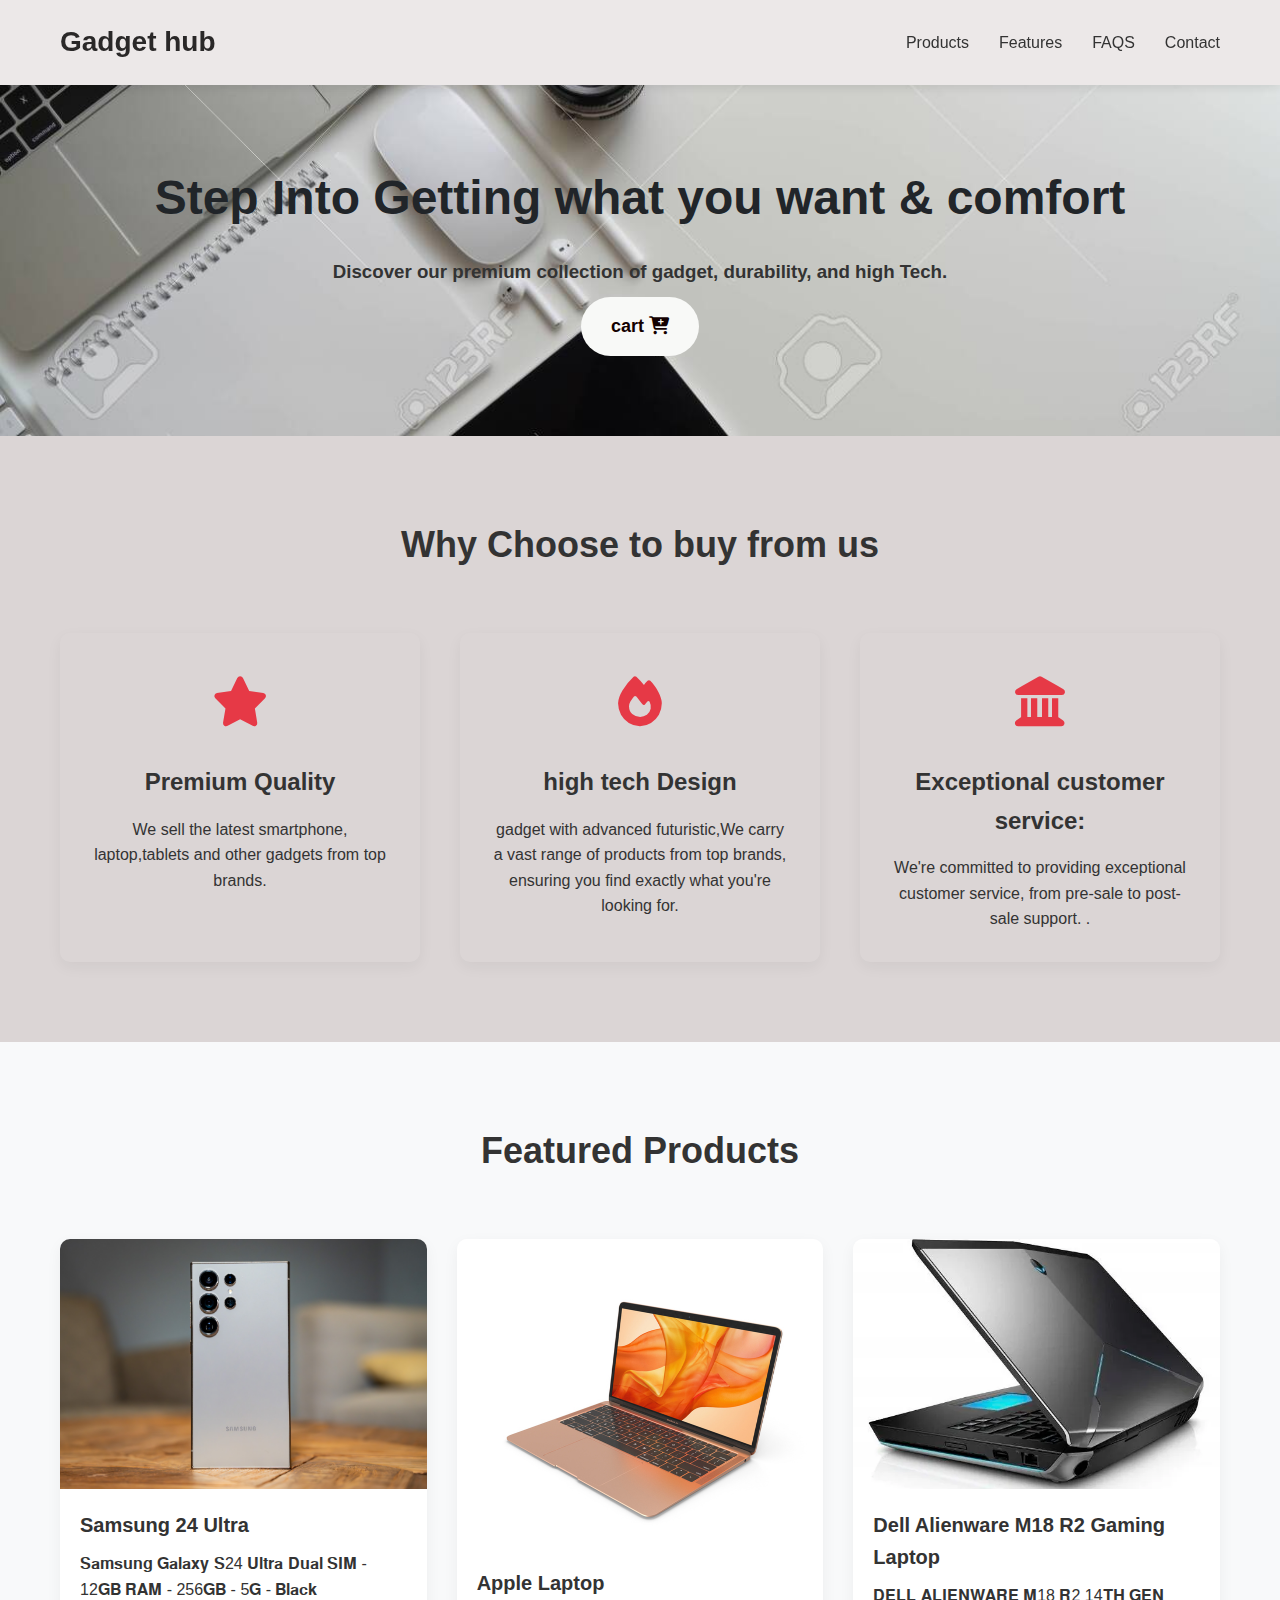
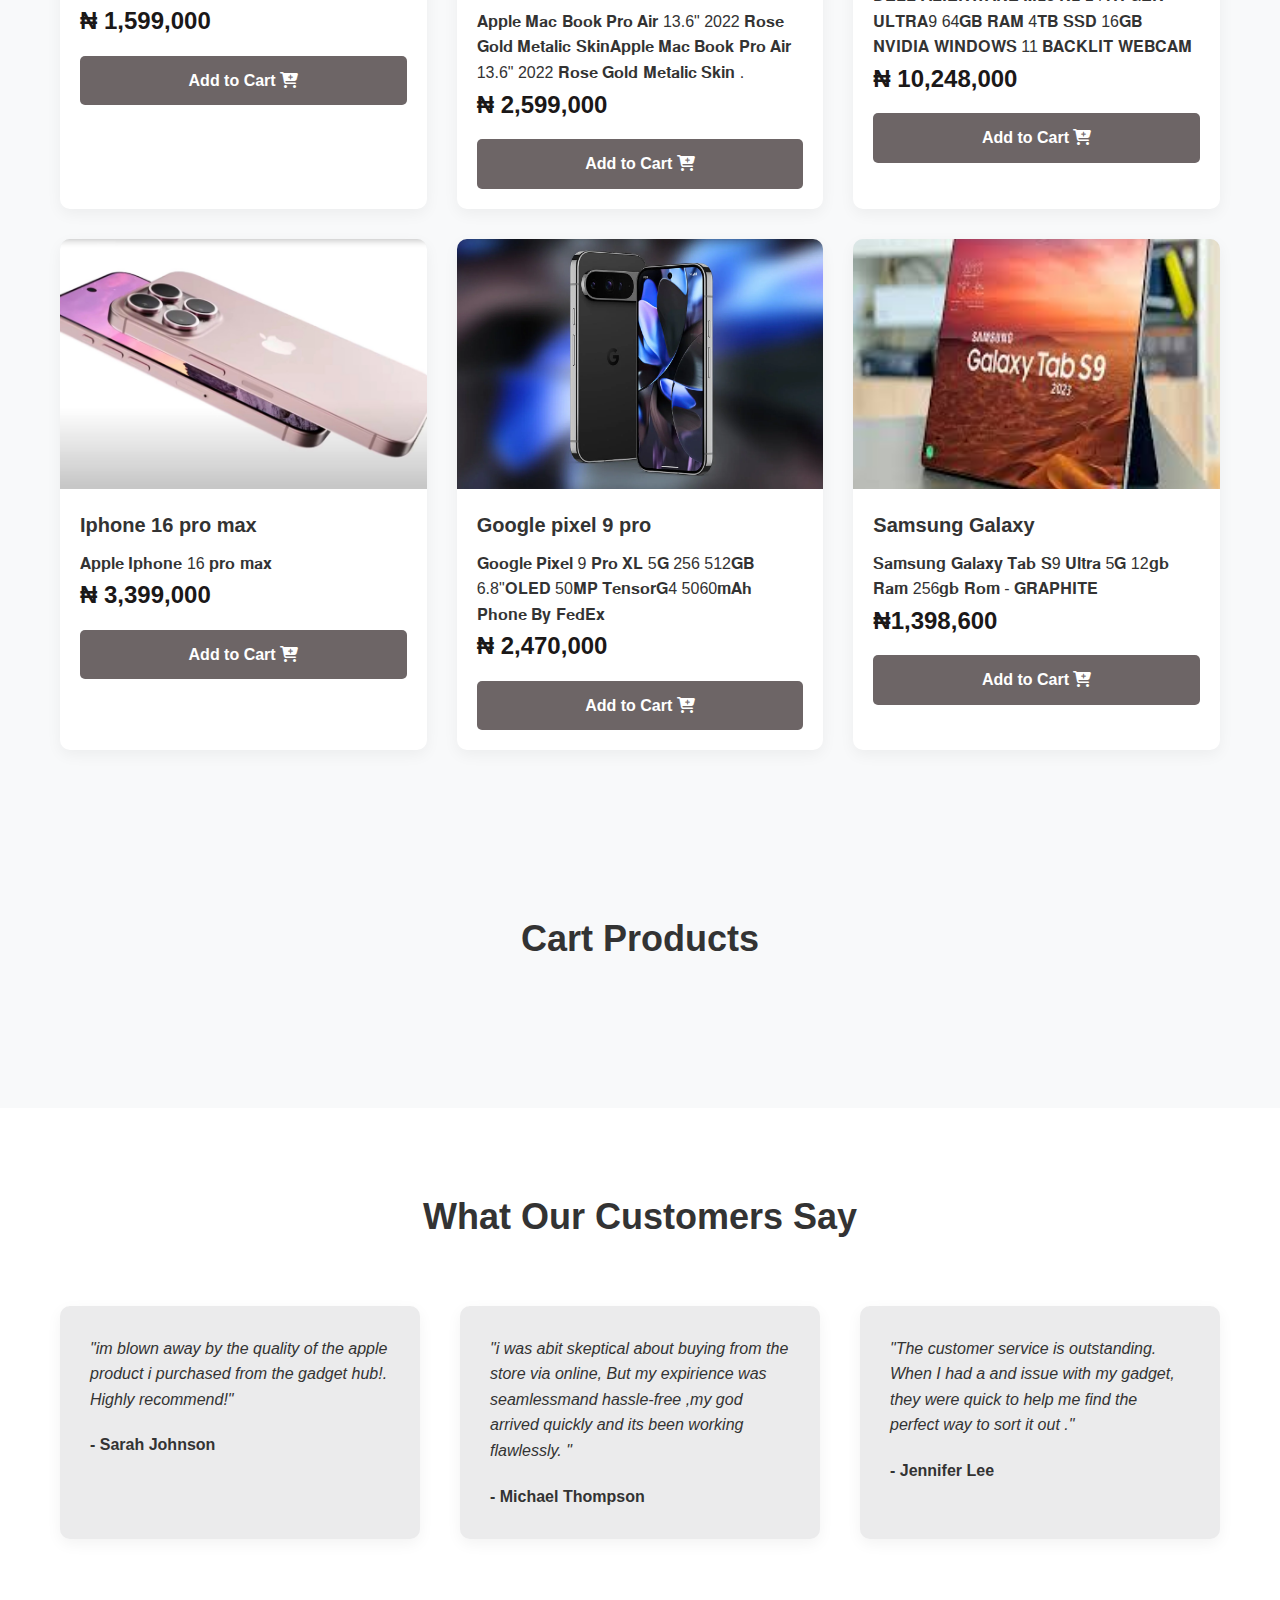
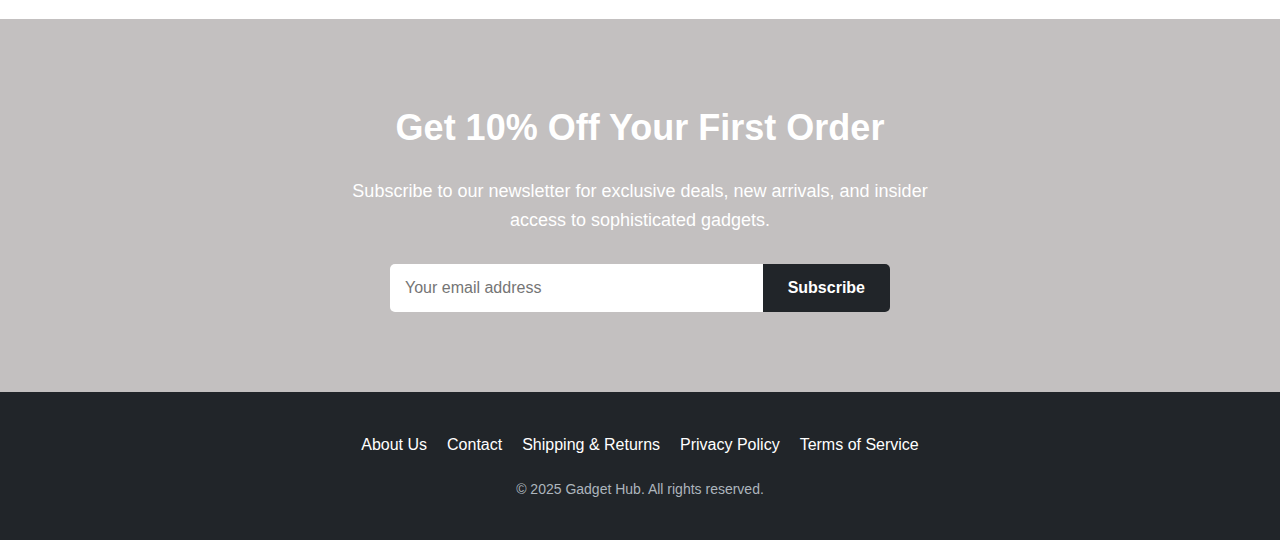
<file: index.html>
<!DOCTYPE html>
<html lang="en">
<head>
    <meta charset="UTF-8">
    <meta name="viewport" content="width=device-width, initial-scale=1.0">
    <title>Document</title>
    <link rel="stylesheet" href="index.css">

    <link rel="stylesheet" href="https://cdnjs.cloudflare.com/ajax/libs/font-awesome/6.7.2/css/all.min.css" integrity="sha512-Evv84Mr4kqVGRNSgIGL/F/aIDqQb7xQ2vcrdIwxfjThSH8CSR7PBEakCr51Ck+w+/U6swU2Im1vVX0SVk9ABhg==" crossorigin="anonymous" referrerpolicy="no-referrer" />
</head>
<body> 
    <!DOCTYPE html>
<html lang="en">
<head>
    <meta charset="UTF-8">
    <meta name="viewport" content="width=device-width, initial-scale=1.0">
    <title>StepRight - Premium Footwear Collection</title>
    <style>
       
    </style>
</head>
<body>
    <header>
        <div class="container">
            <nav>
                <div class="logo">Gadget hub</div>
                <div class="nav-links">
                    <a href="#products">Products</a>
                    <a href="#features">Features</a>
                    <a href="#testimonials">FAQS</a>
                    <a href="#contact">Contact</a>
                </div>
            </nav>
        </div>
    </header>

    <section class="hero">
        <div class="container">
            <h1>Step Into Getting what you want & comfort</h1>
            <H3>Discover our premium collection of gadget, durability, and high Tech.</H3>
            <a href="#products" class="cta-button">cart <i class="fa-solid fa-cart-plus"></i></a>
        </div>
    </section>

    <section class="features" id="features">
        <div class="container">
            <h2 class="section-title">Why Choose to buy from us</h2>
            <div class="features-grid">
                <div class="feature-card">
                    <div class="feature-icon"><i class="fa-solid fa-star"></i></div>
                    <h3>Premium Quality</h3>
                    <p>We sell the latest smartphone, laptop,tablets and other gadgets from top brands.</p>
                </div>
                <div class="feature-card">
                    <div class="feature-icon"><i class="fa-solid fa-fire"></i></div>
                    <h3> high tech Design</h3>
                    <p>gadget with advanced futuristic,We carry a vast range of products from top brands, ensuring you find exactly what you're looking for.</p>
                </div>
                <div class="feature-card">
                    <div class="feature-icon"><i class="fa-solid fa-landmark"></i></div>
                    <h3>Exceptional customer service:</h3>
                    <p> We're committed to providing exceptional customer service, from pre-sale to post-sale support.
                        .</p>
                </div>
            </div>
        </div>
    </section>

    <section class="products" id="products">
        <div class="container">
            <h2 class="section-title">Featured Products</h2>
            <div class="product-grid">
                <div class="product-card">
                    <div class="product-image"><img src="images/galaxy-s24-ultra.jpg" alt="samsung"></div>
                    <div class="product-info">
                        <h3> Samsung 24 Ultra</h3>
                        <p>𝐒𝐚𝐦𝐬𝐮𝐧𝐠 𝐆𝐚𝐥𝐚𝐱𝐲 𝐒24 𝐔𝐥𝐭𝐫𝐚 𝐃𝐮𝐚𝐥 𝐒𝐈𝐌 - 12𝐆𝐁 𝐑𝐀𝐌 - 256𝐆𝐁 - 5𝐆 - 𝐁𝐥𝐚𝐜𝐤</p>
                        <div class="product-price">₦ 1,599,000</div>
                        <a onclick="addToCart(0)" class="product-button">Add to Cart <i class="fa-solid fa-cart-plus"></i></a>
                    </div>
                </div>
                <div class="product-card">
                    <div class="image"> <img src="images/macbook-air-gold-laptop-72rDZq8-600.jpg" alt="apple laptop"></div>
                    <div class="product-info">
                        <h3>Apple Laptop</h3>
                        <p>𝐀𝐩𝐩𝐥𝐞 𝐌𝐚𝐜 𝐁𝐨𝐨𝐤 𝐏𝐫𝐨 𝐀𝐢𝐫  13.6" 2022 𝐑𝐨𝐬𝐞 𝐆𝐨𝐥𝐝 𝐌𝐞𝐭𝐚𝐥𝐢𝐜 𝐒𝐤𝐢𝐧𝐀𝐩𝐩𝐥𝐞 𝐌𝐚𝐜 𝐁𝐨𝐨𝐤 𝐏𝐫𝐨 𝐀𝐢𝐫  13.6" 2022 𝐑𝐨𝐬𝐞 𝐆𝐨𝐥𝐝 𝐌𝐞𝐭𝐚𝐥𝐢𝐜 𝐒𝐤𝐢𝐧 .</p>
                        <div class="product-price">₦ 2,599,000</div>
                        <a onclick="addToCart(1)" class="product-button">Add to Cart <i class="fa-solid fa-cart-plus"></i></a>
                    </div>
                </div>
                <div class="product-card">
                    <div class="product-image"> <img src="images/Alienware-14-back-angle1.webp" alt=""></div>
                    <div class="product-info">
                        <h3>Dell Alienware M18 R2 Gaming Laptop</h3>
                        <p>𝐃𝐄𝐋𝐋 𝐀𝐋𝐈𝐄𝐍𝐖𝐀𝐑𝐄 𝐌18 𝐑2 14𝐓𝐇 𝐆𝐄𝐍 𝐔𝐋𝐓𝐑𝐀9 64𝐆𝐁 𝐑𝐀𝐌 4𝐓𝐁 𝐒𝐒𝐃 16𝐆𝐁 𝐍𝐕𝐈𝐃𝐈𝐀 𝐖𝐈𝐍𝐃𝐎𝐖𝐒 11 𝐁𝐀𝐂𝐊𝐋𝐈𝐓 𝐖𝐄𝐁𝐂𝐀𝐌</p>
                        <div class="product-price">₦ 10,248,000</div>
                        <a onclick="addToCart(2)" class="product-button">Add to Cart <i class="fa-solid fa-cart-plus"></i></a>
                    </div>
                </div>
                <div class="product-card">
                    <div class="product-image"><img src="images/Apple-iPhone-16-Pro-Max-Nachfolger-komplett-mit-drei-48-Megapixel-Kameras.jpg" alt=""></div>
                    <div class="product-info">
                        <h3>Iphone 16 pro max</h3>
                        <p>𝐀𝐩𝐩𝐥𝐞 𝐈𝐩𝐡𝐨𝐧𝐞 16 𝐩𝐫𝐨 𝐦𝐚𝐱 </p>
                        <div class="product-price">₦ 3,399,000</div>
                        <a onclick="addToCart(3)" class="product-button">Add to Cart <i class="fa-solid fa-cart-plus"></i></a>
                    </div>
                </div>
                <div class="product-card">
                    <div class="product-image"> <img src="images/google-pixel-9-pro-news-featured-copy.webp" alt=""></div>
                    <div class="product-info">
                        <h3>Google pixel 9 pro </h3>
                        <p>𝐆𝐨𝐨𝐠𝐥𝐞 𝐏𝐢𝐱𝐞𝐥 9 𝐏𝐫𝐨 𝐗𝐋 5𝐆 256 512𝐆𝐁 6.8"𝐎𝐋𝐄𝐃 50𝐌𝐏 𝐓𝐞𝐧𝐬𝐨𝐫𝐆4 5060𝐦𝐀𝐡 𝐏𝐡𝐨𝐧𝐞 𝐁𝐲 𝐅𝐞𝐝𝐄𝐱 </p>
                        <div class="product-price">₦ 2,470,000</div>
                        <a onclick="addToCart(4)" class="product-button">Add to Cart <i class="fa-solid fa-cart-plus"></i></a>
                    </div>
                </div> <div class="product-card">
                    <div class="product-image"><img src="images/images.jpg" alt=""></div>
                    <div class="product-info">
                        <h3>Samsung Galaxy</h3>
                        <p> 𝐒𝐚𝐦𝐬𝐮𝐧𝐠 𝐆𝐚𝐥𝐚𝐱𝐲 𝐓𝐚𝐛 𝐒9 𝐔𝐥𝐭𝐫𝐚 5𝐆 12𝐠𝐛 𝐑𝐚𝐦 256𝐠𝐛 𝐑𝐨𝐦 - 𝐆𝐑𝐀𝐏𝐇𝐈𝐓𝐄</p>
                        <div class="product-price">₦1,398,600</div>
                        <a onclick="addToCart(5)" class="product-button">Add to Cart <i class="fa-solid fa-cart-plus"></i></a>
                    </div>
                </div>
            </div>
        </div>
    </section>

    <section class="products" id="cart">
        <div class="container">
            <h2 class="section-title">Cart Products</h2>
            
            <div class="product-grid" id="cart-products">
                
            </div>

        </div>
    </section>

    <section class="testimonials" id="testimonials">
        <div class="container">
            <h2 class="section-title">What Our Customers Say</h2>
            <div class="testimonial-grid">
                <div class="testimonial-card">
                    <p class="testimonial-text">"im blown away by the quality of the apple product i purchased from the gadget hub!. Highly recommend!"</p>
                    <p class="testimonial-author">- Sarah Johnson</p>
                </div>
                <div class="testimonial-card">
                    <p class="testimonial-text">"i was abit skeptical about buying from the store via online, But my expirience was seamlessmand hassle-free ,my god arrived quickly and its been working flawlessly. "</p>
                    <p class="testimonial-author">- Michael Thompson</p>
                </div>
                <div class="testimonial-card">
                    <p class="testimonial-text">"The customer service is outstanding. When I had a and  issue with my gadget, they were quick to help me find the perfect way to sort it out ."</p>
                    <p class="testimonial-author">- Jennifer Lee</p>
                </div>
            </div>
        </div>
    </section>

    <section class="newsletter">
        <div class="container">
            <h2>Get 10% Off Your First Order</h2>
            <p>Subscribe to our newsletter for exclusive deals, new arrivals, and insider access to sophisticated gadgets.</p>
            <form class="email-form">
                <input type="email" placeholder="Your email address" class="email-input" required>
                <button type="submit" class="submit-button">Subscribe</button>
            </form>
        </div>
    </section>

    <footer id="contact">
        <div class="container">
            <div class="footer-links">
                <a href="about.html">About Us</a>
                <a href="contact.html">Contact</a>
                <a href="#">Shipping & Returns</a>
                <a href="#">Privacy Policy</a>
                <a href="#">Terms of Service</a>
            </div>
            <p class="copyright">© 2025 Gadget Hub. All rights reserved.</p>
        </div>
    </footer>
</body>
</html>
    
    <script src="index.js"></script>
</body>
</html>
</file>
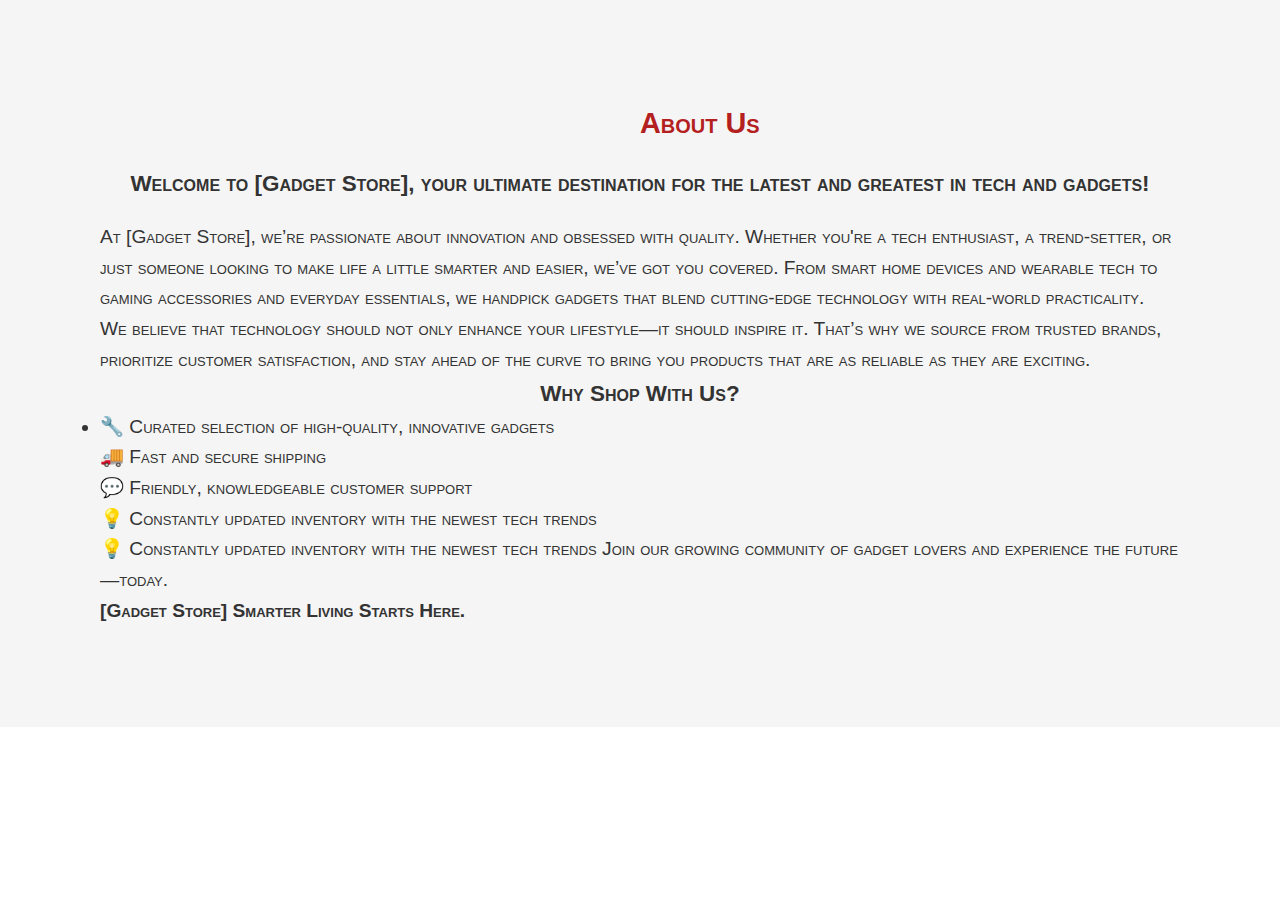
<file: about.html>
<!DOCTYPE html>
<html lang="en">
<head>
    <meta charset="UTF-8">
    <meta name="viewport" content="width=device-width, initial-scale=1.0">
    <title>Document</title>
    <link rel="stylesheet" href="index.css">
</head>
<body>
    <div id="about-container">
        <h2 class="about">About Us</h2>
        <h3
        h3 class="wlc">Welcome to [Gadget Store], your ultimate destination for the latest and greatest in tech and gadgets!</h3>
        
       <p> At [Gadget Store], we’re passionate about innovation and obsessed with quality. Whether you're a tech enthusiast, a trend-setter, or just someone looking to make life a little smarter and easier, we’ve got you covered. From smart home devices and wearable tech to gaming accessories and everyday essentials, we handpick gadgets that blend cutting-edge technology with real-world practicality.</p>
        
       <p> We believe that technology should not only enhance your lifestyle—it should inspire it. That’s why we source from trusted brands, prioritize customer satisfaction, and stay ahead of the curve to bring you products that are as reliable as they are exciting.</p>
        
        <h3 class="why">Why Shop With Us?</h3>
        <li class="list">
            <ul>🔧 Curated selection of high-quality, innovative gadgets</ul>
            <ul>🚚 Fast and secure shipping</ul>
            <ul>💬 Friendly, knowledgeable customer support</ul>
            <ul>💡 Constantly updated inventory with the newest tech trends</ul>
        </li>
        💡 Constantly updated inventory with the newest tech trends
        
        Join our growing community of gadget lovers and experience the future—today.
        
       <h4> [Gadget Store]
        Smarter Living Starts Here.</h4>
        
        </h2>
    </div>
   
</body>
</html>
</file>
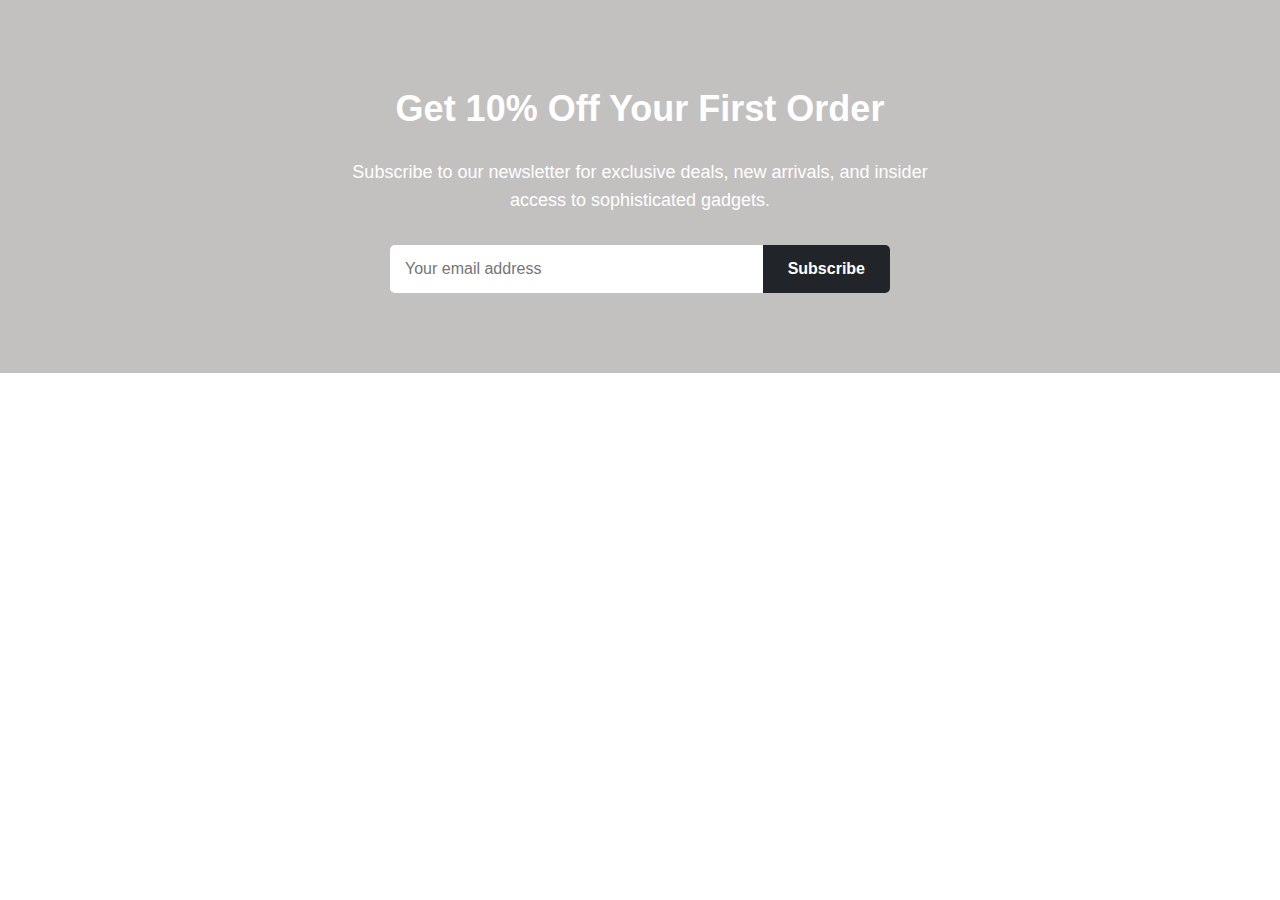
<file: contact.html>
<!DOCTYPE html>
<html lang="en">
<head>
    <meta charset="UTF-8">
    <meta name="viewport" content="width=device-width, initial-scale=1.0">
    <title>Document</title>
    <link rel="stylesheet" href="index.css">
</head>
<body>
    <section class="newsletter">
        <div class="container">
            <h2>Get 10% Off Your First Order</h2>
            <p>Subscribe to our newsletter for exclusive deals, new arrivals, and insider access to sophisticated gadgets.</p>
            <form class="email-form">
                <input type="email" placeholder="Your email address" class="email-input" required>
                <button type="submit" class="submit-button">Subscribe</button>
            </form>
        </div>
    </section>
   

</body>
</html>
</file>
<file: index.css>
* {
    margin: 0;
    padding: 0;
    box-sizing: border-box;
    font-family: 'Segoe UI', Tahoma, Geneva, Verdana, sans-serif;
}

body {
    color: #333;
    line-height: 1.6;
}

header {
    background-color: #ece8e8;
    box-shadow: 0 2px 10px rgba(0, 0, 0, 0.1);
    position: fixed;
    width: 100%;
    z-index: 100;
}
.about{
    justify-content: center;
    padding-left: 50%;
    color: #b42020;
}
.wlc{
    display: flex;
    justify-content: center;
    padding: 20px;
}
.why{
    justify-content: center;
    display: flex;
}
#about-container{
    padding: 100px;
    background-color:whitesmoke;
    font-family: 'Franklin Gothic Medium', 'Arial Narrow', Arial, sans-serif;
    font-size: larger;
    font-variant: small-caps;

}
.list{
    text-decoration: none;
}
.container {
    max-width: 1200px;
    margin: 0 auto;
    padding: 0 20px;
    
}

nav {
    display: flex;
    justify-content: space-between;
    align-items: center;
    padding: 20px 0;
}

.logo {
    font-size: 28px;
    font-weight: 700;
    color: #2a2828;
}

.nav-links {
    display: flex;
    gap: 30px;
}

.nav-links a {
    text-decoration: none;
    color: #333;
    font-weight: 500;
    transition: color 0.3s;
}

.nav-links a:hover {
    color: #b42020;
}

.hero {
    background: linear-gradient(135deg, #f8f9fa 0%, #e9ecef 100%);
    padding: 160px 0 80px;
    text-align: center;
    background-image: url('images/ima-1.jpg');
    background-size: cover;
    background-repeat: no-repeat;
    background-position: center;
    opacity: 1;
}

.hero h1 {
    font-size: 48px;
    margin-bottom: 20px;
    color: #212529;
}

.hero p {
    font-size: 20px;
    color: #495057;
    max-width: 600px;
    margin: 0 auto 40px;
}

.cta-button {
    display: inline-block;
    background-color: #f8f9f7;
    color: rgb(19, 1, 1);
    padding: 15px 30px;
    border-radius: 30px;
    font-size: 18px;
    font-weight: 600;
    text-decoration: none;
    transition: background-color 0.1s;
    margin-top: 10px;
    
}

.cta-button:hover {
    background-color: #d5d1d1;
    color
}

.features {
    padding: 80px 0;
    background-color: #dbd5d5;
}

.section-title {
    text-align: center;
    font-size: 36px;
    margin-bottom: 60px;
}

.features-grid {
    display: grid;
    grid-template-columns: repeat(auto-fit, minmax(300px, 1fr));
    gap: 40px;
}

.feature-card {
    text-align: center;
    padding: 30px;
    border-radius: 10px;
    box-shadow: 0 5px 15px rgba(0, 0, 0, 0.05);
    transition: transform 0.3s;
}

.feature-card:hover {
    transform: translateY(-10px);
}

.feature-icon {
    font-size: 50px;
    margin-bottom: 20px;
    color: #e63946;
}

.feature-card h3 {
    font-size: 24px;
    margin-bottom: 15px;
}

.products {
    padding: 80px 0;
    background-color: #f8f9fa;
}

.product-grid {
    display: grid;
    grid-template-columns: repeat(auto-fit, minmax(280px, 1fr));
    gap: 30px;
}

.product-card {
    background: white;
    border-radius: 10px;
    overflow: hidden;
    box-shadow: 0 5px 15px rgba(0, 0, 0, 0.05);
    transition: transform 0.5s;
}
.product-card img{
    height: 300px;
    width:350px;
}

.product-card:hover {
    transform: translateY(-10px);
}

.product-image {
    width: 100%;
    height: 250px;
    background-color: #e9ecef;
    display: flex;
    align-items: center;
    justify-content: center;
    font-size: 24px;
    color: #adb5bd;
}

.product-image img {
    object-fit: cover;
    height: 100%;
    width: 100%;
}

.product-info {
    padding: 20px;
}

.product-info h3 {
    font-size: 20px;
    margin-bottom: 10px;
}

.product-price {
    font-size: 24px;
    font-weight: 700;
    color: #1b1818;
    margin-bottom: 15px;
}

.product-button {
    display: block;
    background-color: #6d6566;
    color: white;
    text-align: center;
    padding: 12px;
    border-radius: 5px;
    text-decoration: none;
    font-weight: 600;
    transition: background-color 0.3s;
}

.product-button:hover {
    background-color: #090808;
}

.testimonials {
    padding: 80px 0;
    background-color: #ffffff;
}

.testimonial-grid {
    display: grid;
    grid-template-columns: repeat(auto-fit, minmax(300px, 1fr));
    gap: 40px;
}

.testimonial-card {
    background-color: #ebebec;
    padding: 30px;
    border-radius: 10px;
    box-shadow: 0 5px 15px rgba(0, 0, 0, 0.05);
}

.testimonial-text {
    font-style: italic;
    margin-bottom: 20px;
    font-size: 16px;
}

.testimonial-author {
    font-weight: 700;
}

.newsletter {
    padding: 80px 0;
    background-color: #c3c0c0;
    color: rgb(255, 255, 255);
    text-align: center;
}

.newsletter h2 {
    font-size: 36px;
    margin-bottom: 20px;
}

.newsletter p {
    font-size: 18px;
    max-width: 600px;
    margin: 0 auto 30px;
}

.email-form {
    display: flex;
    max-width: 500px;
    margin: 0 auto;
}

.email-input {
    flex: 1;
    padding: 15px;
    border: none;
    border-radius: 5px 0 0 5px;
    font-size: 16px;
}

.submit-button {
    background-color: #212529;
    color: white;
    border: none;
    padding: 0 25px;
    border-radius: 0 5px 5px 0;
    font-size: 16px;
    font-weight: 600;
    cursor: pointer;
    transition: background-color 0.3s;
}

.submit-button:hover {
    background-color: #5f6265;
}

footer {
    background-color: #212529;
    color: white;
    padding: 40px 0;
    text-align: center;
}

.footer-links {
    display: flex;
    justify-content: center;
    gap: 20px;
    margin-bottom: 20px;
}

.footer-links a {
    color: white;
    text-decoration: none;
    transition: color 0.3s;
}

.footer-links a:hover {
    color: #e63946;
}

.copyright {
    font-size: 14px;
    color: #adb5bd;
}

@media (max-width: 768px) {
    .hero h1 {
        font-size: 36px;
    }
    
    .hero p {
        font-size: 18px;
    }
    
    .section-title {
        font-size: 30px;
    }
    
    .nav-links {
        display: none;
    }
}
</file>
